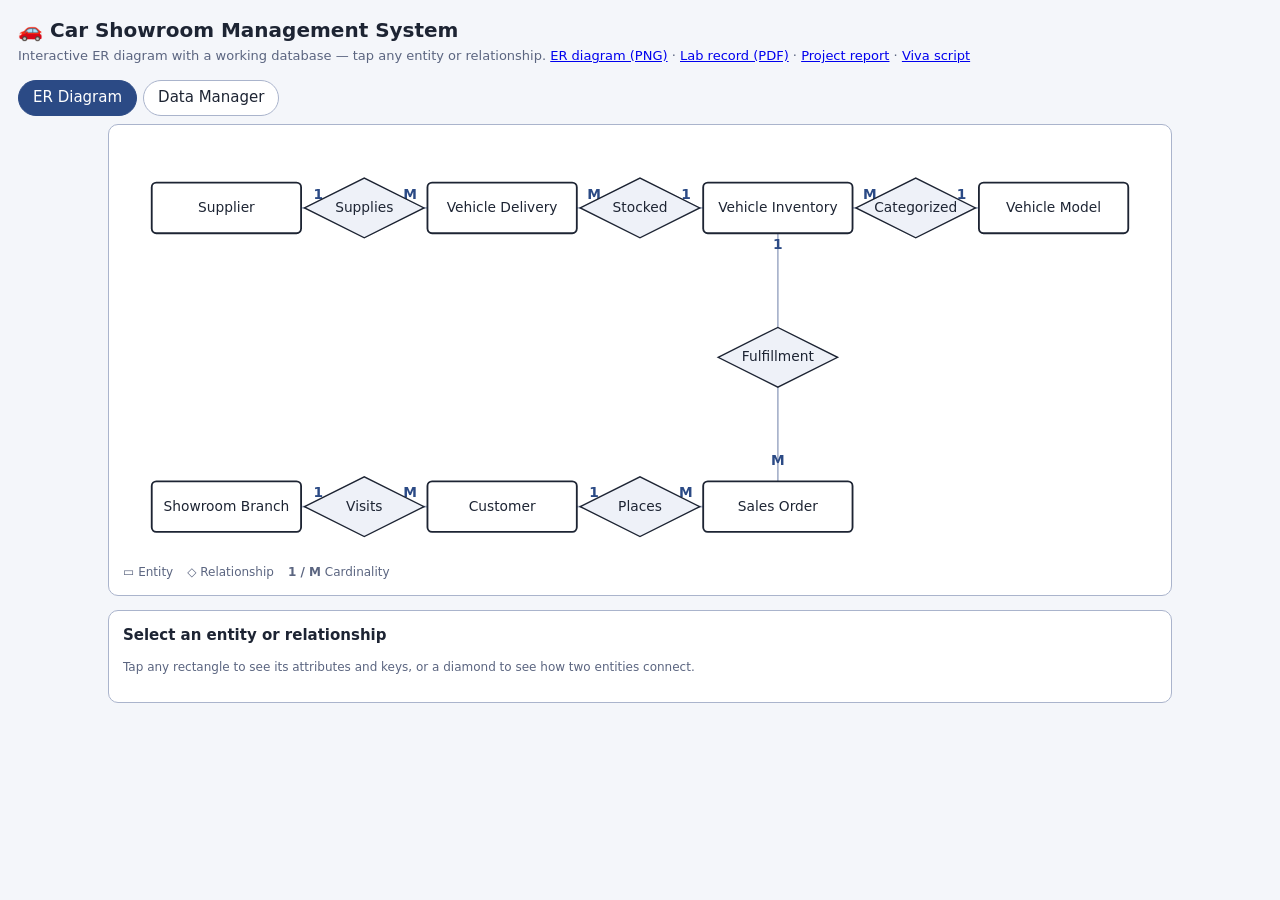
<file: docs/index.html>
<!doctype html>
<html lang="en"><head><meta charset="utf-8">
<meta name="viewport" content="width=device-width, initial-scale=1, viewport-fit=cover">
<title>Car Showroom Management System</title>
<style>
:root{--bg:#f4f6fa;--card:#fff;--ink:#1d2433;--mut:#5b6580;--line:#aab4cc;--pri:#2b4a85;--pic:#fff;--hi:#ffe9a0;--rel:#eef1f8;--err:#a12626;--ok:#1e6b34;color-scheme:light;box-sizing:border-box;padding-top:env(safe-area-inset-top,0px);padding-bottom:env(safe-area-inset-bottom,0px)}
@media (prefers-color-scheme:dark){:root:not([data-theme="light"]){--bg:#10151f;--card:#1a2230;--ink:#e6ebf5;--mut:#9aa6c0;--line:#4a587a;--pri:#7a9be6;--pic:#0b1220;--hi:#5a4c1a;--rel:#232d42;--err:#ff8a8a;--ok:#7fd69a;color-scheme:dark}}
:root[data-theme="dark"]{--bg:#10151f;--card:#1a2230;--ink:#e6ebf5;--mut:#9aa6c0;--line:#4a587a;--pri:#7a9be6;--pic:#0b1220;--hi:#5a4c1a;--rel:#232d42;--err:#ff8a8a;--ok:#7fd69a;color-scheme:dark}
html{scroll-padding-top:env(safe-area-inset-top,0px)}
*{box-sizing:border-box}
body{margin:0;background:var(--bg);color:var(--ink);font:15px/1.45 system-ui,Segoe UI,Arial,sans-serif}
header{padding:16px 18px 6px}h1{margin:0;font-size:20px}header p{margin:2px 0 0;color:var(--mut);font-size:13px}
.tabs{display:flex;gap:6px;padding:8px 18px;flex-wrap:wrap}
button,select,input{font:inherit;color:var(--ink)}
.tab,.pill{background:var(--card);border:1px solid var(--line);border-radius:20px;padding:6px 14px;cursor:pointer}
.tab.on,.pill.on{background:var(--pri);color:var(--pic);border-color:var(--pri)}
main{padding:0 18px 24px;max-width:1100px;margin:0 auto}
.card{background:var(--card);border:1px solid var(--line);border-radius:10px;padding:14px;margin-bottom:14px}
.wrap{overflow-x:auto}svg{width:100%;min-width:640px;height:auto;display:block}
.ent rect{fill:var(--card);stroke:var(--ink);stroke-width:1.6}.rel polygon{fill:var(--rel);stroke:var(--ink);stroke-width:1.2}
.n{cursor:pointer}.n text{fill:var(--ink);font-size:12px;text-anchor:middle;dominant-baseline:middle;pointer-events:none}
.n:hover rect,.n:hover polygon,.n.sel rect,.n.sel polygon{fill:var(--hi);stroke:var(--pri);stroke-width:2.4}
.ln{stroke:var(--line);stroke-width:1.5}.ln.sel{stroke:var(--pri);stroke-width:2.5}
.cd{fill:var(--pri);font-size:12px;font-weight:700;text-anchor:middle}
.chips{display:flex;flex-wrap:wrap;gap:8px;margin:8px 0}
.chip{border:1.5px solid var(--ink);border-radius:50px;padding:4px 14px;font-size:13px;background:var(--card)}
.chip.pk{text-decoration:underline;font-weight:600}.chip.der{border-style:dashed}.chip.multi{border:4px double var(--ink);padding:2px 12px}.chip.fk{border-color:var(--pri);color:var(--pri);font-style:italic}
.legend{font-size:12px;color:var(--mut)}.legend span{margin-right:14px}
.grid{display:grid;grid-template-columns:repeat(auto-fit,minmax(170px,1fr));gap:10px;align-items:end}
label{display:block;font-size:12px;color:var(--mut);margin-bottom:2px}
input,select{width:100%;padding:7px;border:1px solid var(--line);border-radius:6px;background:var(--card)}
.go{background:var(--pri);color:var(--pic);border:0;border-radius:6px;padding:8px 14px;cursor:pointer}
.del{background:none;border:1px solid var(--err);color:var(--err);border-radius:5px;padding:2px 8px;cursor:pointer}
table{border-collapse:collapse;width:100%;font-size:13px}th{background:var(--pri);color:var(--pic);text-align:left;padding:6px 8px;white-space:nowrap}td{padding:6px 8px;border-bottom:1px solid var(--line)}
.stats{display:grid;grid-template-columns:repeat(auto-fit,minmax(110px,1fr));gap:8px;margin-bottom:12px}.stat{background:var(--card);border:1px solid var(--line);border-radius:8px;text-align:center;padding:8px}.stat b{display:block;font-size:22px;color:var(--pri)}
#msg{min-height:22px;margin-bottom:8px;font-size:14px}.err{color:var(--err)}.ok{color:var(--ok)}
.hide{display:none}
</style></head><body>
<header><h1>🚗 Car Showroom Management System</h1><p>Interactive ER diagram with a working database — tap any entity or relationship. <a href="er_diagram.png">ER diagram (PNG)</a> · <a href="Car_Showroom_RDBMS_Lab_Record.pdf">Lab record (PDF)</a> · <a href="Mini_Project_Report.docx">Project report</a> · <a href="Viva_Explanation_Script.md">Viva script</a></p></header>
<div class="tabs"><button class="tab on" data-t="er">ER Diagram</button><button class="tab" data-t="data">Data Manager</button></div>
<main>
<section id="er">
 <div class="card wrap"><svg id="svg" viewBox="0 0 900 370"></svg>
  <div class="legend"><span>▭ Entity</span><span>◇ Relationship</span><span><b>1 / M</b> Cardinality</span></div></div>
 <div class="card" id="panel"></div>
</section>
<section id="data" class="hide">
 <div class="stats" id="stats"></div>
 <div class="chips" id="pills"></div><div id="msg"></div>
 <div class="card"><form id="form" class="grid"></form></div>
 <div class="card wrap" id="tbl"></div>
</section>
</main>
<script>
const T={
Supplier:{pk:'Supplier_ID',pre:'S',title:'Supplier',attrs:[['Supplier_ID','pk'],['Name'],['Company_Type'],['Address'],['Years_In_Business','der'],['Email','multi'],['Phone_No','multi']],
 f:[['Name','Name','text'],['Company_Type','Company type','text'],['Address','Address','text'],['Est_Year','Established year','number']]},
Delivery:{pk:'Delivery_ID',pre:'D',title:'Vehicle Delivery',attrs:[['Delivery_ID','pk'],['Date'],['Quantity'],['Supplier_ID','fk'],['Inventory_ID','fk']],
 f:[['Supplier_ID','Supplier','fk:Supplier'],['Inventory_ID','Inventory unit','fk:Inventory'],['Delivery_Date','Delivery date','date'],['Quantity','Quantity','number']]},
Inventory:{pk:'Inventory_ID',pre:'I',title:'Vehicle Inventory',attrs:[['Inventory_ID','pk'],['Manufacture_Date'],['Status'],['Location'],['Model_ID','fk']],
 f:[['Model_ID','Model','fk:Model'],['Manufacture_Date','Manufacture date','date'],['Status','Status','sel:Available,Reserved,Sold'],['Location','Location','text']]},
Model:{pk:'Model_ID',pre:'M',title:'Vehicle Model',attrs:[['Model_ID','pk'],['Model_Name'],['Fuel_Type'],['Category']],
 f:[['Model_Name','Model name','text'],['Fuel_Type','Fuel type','text'],['Category','Category','text']]},
Order:{pk:'Order_ID',pre:'O',title:'Sales Order',attrs:[['Order_ID','pk'],['Order_Date'],['Quantity_Required'],['Status'],['Customer_ID','fk'],['Branch_ID','fk'],['Inventory_ID','fk']],
 f:[['Customer_ID','Customer','fk:Customer'],['Branch_ID','Branch','fk:Branch'],['Inventory_ID','Vehicle (inventory)','fk:Inventory'],['Order_Date','Order date','date'],['Quantity_Required','Quantity','number'],['Status','Status','sel:Pending,Confirmed,Fulfilled,Cancelled']]},
Customer:{pk:'Customer_ID',pre:'C',title:'Customer',attrs:[['Customer_ID','pk'],['Name'],['Gender'],['Age'],['Phone_Number'],['Branch_ID','fk']],
 f:[['Branch_ID','Branch','fk:Branch'],['Name','Name','text'],['Gender','Gender','sel:Male,Female,Other'],['Age','Age','number'],['Phone_Number','Phone number','text']]},
Branch:{pk:'Branch_ID',pre:'B',title:'Showroom Branch',attrs:[['Branch_ID','pk'],['Name'],['Address'],['Contact_Number']],
 f:[['Name','Name','text'],['Address','Address','text'],['Contact_Number','Contact number','text']]}};
const POS={Supplier:[90,60],Delivery:[330,60],Inventory:[570,60],Model:[810,60],Order:[570,320],Customer:[330,320],Branch:[90,320]};
const R=[
{n:'Supplies',a:'Supplier',b:'Delivery',ca:'1',cb:'M',x:210,y:60,fk:'Vehicle_Delivery.Supplier_ID references Supplier'},
{n:'Stocked',a:'Delivery',b:'Inventory',ca:'M',cb:'1',x:450,y:60,fk:'Vehicle_Delivery.Inventory_ID references Vehicle_Inventory'},
{n:'Categorized',a:'Inventory',b:'Model',ca:'M',cb:'1',x:690,y:60,fk:'Vehicle_Inventory.Model_ID references Vehicle_Model'},
{n:'Fulfillment',a:'Inventory',b:'Order',ca:'1',cb:'M',x:570,y:190,fk:'Sales_Order.Inventory_ID references Vehicle_Inventory'},
{n:'Places',a:'Customer',b:'Order',ca:'1',cb:'M',x:450,y:320,fk:'Sales_Order.Customer_ID references Customer'},
{n:'Visits',a:'Customer',b:'Branch',ca:'M',cb:'1',x:210,y:320,fk:'Customer.Branch_ID references Showroom_Branch (Sales_Order.Branch_ID also references it)'}];
const D={
Supplier:[{Supplier_ID:'S01',Name:'Tata Motors Ltd',Company_Type:'Manufacturer',Address:'Pune, MH',Est_Year:1945,Emails:'contact@tatamotors.com',Phones:'9876543210'},{Supplier_ID:'S02',Name:'Maruti Suzuki India',Company_Type:'Manufacturer',Address:'Gurugram, HR',Est_Year:1981,Emails:'',Phones:'9812345678'}],
Model:[{Model_ID:'M01',Model_Name:'Nexon',Fuel_Type:'Petrol',Category:'SUV'},{Model_ID:'M02',Model_Name:'Tiago',Fuel_Type:'Petrol',Category:'Hatchback'},{Model_ID:'M03',Model_Name:'Swift',Fuel_Type:'Petrol',Category:'Hatchback'}],
Inventory:[{Inventory_ID:'I01',Model_ID:'M01',Manufacture_Date:'2026-01-15',Status:'Available',Location:'Bay-1'},{Inventory_ID:'I02',Model_ID:'M02',Manufacture_Date:'2026-02-10',Status:'Available',Location:'Bay-2'},{Inventory_ID:'I03',Model_ID:'M03',Manufacture_Date:'2026-03-05',Status:'Available',Location:'Bay-3'}],
Delivery:[{Delivery_ID:'D01',Supplier_ID:'S01',Inventory_ID:'I01',Delivery_Date:'2026-01-20',Quantity:1},{Delivery_ID:'D02',Supplier_ID:'S01',Inventory_ID:'I02',Delivery_Date:'2026-02-15',Quantity:1},{Delivery_ID:'D03',Supplier_ID:'S02',Inventory_ID:'I03',Delivery_Date:'2026-03-10',Quantity:1}],
Branch:[{Branch_ID:'B01',Name:'City Center Branch',Address:'MG Road, Jaipur',Contact_Number:'0141234567'}],
Customer:[{Customer_ID:'C01',Branch_ID:'B01',Name:'Rahul Sharma',Gender:'Male',Age:32,Phone_Number:'9123456789'}],
Order:[]};
const $=s=>document.querySelector(s);
const lab=r=>r.Name||r.Model_Name||r.Location||'';
let cur='Supplier',sel=null;

/* ---------- ER diagram ---------- */
function drawER(){
 let s='';
 R.forEach(r=>{[[r.a,r.ca],[r.b,r.cb]].forEach(([e,c])=>{
  const [ex,ey]=POS[e],dx=r.x-ex,dy=r.y-ey,h=Math.abs(dx)>Math.abs(dy);
  const lx=h?ex+Math.sign(dx)*80:ex,ly=h?ey-8:ey+Math.sign(dy)*36;
  s+=`<line class="ln ${sel===r.n||sel===e?'sel':''}" x1="${ex}" y1="${ey}" x2="${r.x}" y2="${r.y}"/>`;
  s+=`<text class="cd" x="${lx}" y="${ly}">${c}</text>`;});});
 R.forEach(r=>s+=`<g class="n rel ${sel===r.n?'sel':''}" data-k="${r.n}"><polygon points="${r.x-52},${r.y} ${r.x},${r.y-26} ${r.x+52},${r.y} ${r.x},${r.y+26}"/><text x="${r.x}" y="${r.y}">${r.n}</text></g>`);
 Object.keys(T).forEach(k=>{const [x,y]=POS[k];s+=`<g class="n ent ${sel===k?'sel':''}" data-k="${k}"><rect x="${x-65}" y="${y-22}" width="130" height="44" rx="4"/><text x="${x}" y="${y}">${T[k].title}</text></g>`;});
 $('#svg').innerHTML=s;
}
function panel(){
 const p=$('#panel');
 if(!sel){p.innerHTML='<b>Select an entity or relationship</b><p class="legend">Tap any rectangle to see its attributes and keys, or a diamond to see how two entities connect.</p>';return;}
 if(T[sel]){const t=T[sel];
  const chips=t.attrs.map(([n,ty])=>`<span class="chip ${ty||''}">${n.replace(/_/g,' ')}</span>`).join('');
  const rels=R.filter(r=>r.a===sel||r.b===sel).map(r=>{const o=r.a===sel?r.b:r.a,c=r.a===sel?r.ca+' : '+r.cb:r.cb+' : '+r.ca;return `<li><b>${r.n}</b> with ${T[o].title} — ${c}</li>`}).join('');
  p.innerHTML=`<b>${t.title}</b> <span class="legend">(${D[sel].length} records)</span><div class="chips">${chips}</div>
  <div class="legend"><span><u>Underlined</u> = primary key</span><span>dashed = derived</span><span>double border = multivalued</span><span><i>italic blue</i> = foreign key</span></div>
  <ul>${rels}</ul><button class="go" onclick="openData('${sel}')">Open ${t.title} data →</button>`;
 }else{const r=R.find(x=>x.n===sel);
  p.innerHTML=`<b>${r.n}</b><p>${T[r.a].title} <b>(${r.ca})</b> ↔ <b>(${r.cb})</b> ${T[r.b].title}</p><p class="legend">Implemented as: ${r.fk}</p>`;}
}
$('#svg').addEventListener('click',e=>{const g=e.target.closest('[data-k]');sel=g?g.dataset.k:null;drawER();panel();});

/* ---------- Data manager ---------- */
function opts(ref){return D[ref].map(r=>[r[T[ref].pk],r[T[ref].pk]+' – '+lab(r)]);}
function msg(t,bad){$('#msg').innerHTML=`<span class="${bad?'err':'ok'}">${t}</span>`;}
function nextId(k){const t=T[k],n=D[k].map(r=>parseInt(r[t.pk].slice(t.pre.length))||0);return t.pre+String(Math.max(0,...n)+1).padStart(2,'0');}
function openData(k){cur=k;show('data');drawData();}
function drawData(){
 $('#stats').innerHTML=[['Suppliers',D.Supplier.length],['Models',D.Model.length],['In stock',D.Inventory.filter(i=>i.Status==='Available').length],['Sold',D.Inventory.filter(i=>i.Status==='Sold').length],['Customers',D.Customer.length],['Orders',D.Order.length]].map(([n,v])=>`<div class="stat"><b>${v}</b>${n}</div>`).join('');
 $('#pills').innerHTML=Object.keys(T).map(k=>`<button class="pill ${k===cur?'on':''}" data-p="${k}">${T[k].title}</button>`).join('');
 const t=T[cur];
 $('#form').innerHTML=t.f.map(([n,l,ty])=>{let c;
  if(ty.startsWith('fk:'))c=`<select name="${n}" required>${opts(ty.slice(3)).map(([v,x])=>`<option value="${v}">${x}</option>`).join('')}</select>`;
  else if(ty.startsWith('sel:'))c=`<select name="${n}">${ty.slice(4).split(',').map(v=>`<option>${v}</option>`).join('')}</select>`;
  else c=`<input name="${n}" type="${ty}" required>`;
  return `<div><label>${l}</label>${c}</div>`;}).join('')
  +(cur==='Supplier'?'<div><label>Emails (comma separated)</label><input name="Emails"></div><div><label>Phone numbers (comma separated)</label><input name="Phones"></div>':'')
  +'<div><button class="go">Add record</button></div>';
 const cols=[t.pk,...t.f.map(f=>f[0])].concat(cur==='Supplier'?['Years_In_Business','Emails','Phones']:[]);
 $('#tbl').innerHTML=`<table><tr>${cols.map(c=>`<th>${c}</th>`).join('')}<th></th></tr>`+
  (D[cur].map(r=>`<tr>${cols.map(c=>`<td>${c==='Years_In_Business'?(r.Est_Year?2026-r.Est_Year:''):(r[c]??'')}</td>`).join('')}<td><button class="del" data-d="${r[t.pk]}">Delete</button></td></tr>`).join('')||`<tr><td colspan="${cols.length+1}">No records yet.</td></tr>`)+'</table>';
}
$('#form').addEventListener('submit',e=>{
 e.preventDefault();const f=e.target,t=T[cur],row={[t.pk]:nextId(cur)};
 t.f.forEach(([n,,ty])=>row[n]=ty==='number'?Number(f[n].value):f[n].value.trim());
 if(cur==='Order'){const inv=D.Inventory.find(i=>i.Inventory_ID===row.Inventory_ID);
  if(inv.Status==='Sold')return msg('This vehicle is already sold.',1);
  const s={Fulfilled:'Sold',Confirmed:'Reserved'}[row.Status];if(s)inv.Status=s;}
 if(cur==='Supplier'){row.Emails=f.Emails.value;row.Phones=f.Phones.value;}
 D[cur].push(row);msg(`Record ${row[t.pk]} added.`);drawData();
});
document.addEventListener('click',e=>{
 const p=e.target.closest('[data-p]');if(p){cur=p.dataset.p;msg('');drawData();}
 const d=e.target.closest('[data-d]');
 if(d){const id=d.dataset.d,dep=Object.keys(T).find(k=>T[k].f.some(([n,,ty])=>ty==='fk:'+cur&&D[k].some(r=>r[n]===id)));
  if(dep)return msg(`Cannot delete ${id}: used by ${T[dep].title} records (foreign key).`,1);
  D[cur]=D[cur].filter(r=>r[T[cur].pk]!==id);msg(`Record ${id} deleted.`);drawData();}
});

/* ---------- tabs ---------- */
function show(t){document.querySelectorAll('.tab').forEach(b=>b.classList.toggle('on',b.dataset.t===t));$('#er').classList.toggle('hide',t!=='er');$('#data').classList.toggle('hide',t!=='data');}
document.querySelectorAll('.tab').forEach(b=>b.onclick=()=>{show(b.dataset.t);if(b.dataset.t==='data')drawData();else{drawER();panel();}});
drawER();panel();
</script></body></html>
</file>
